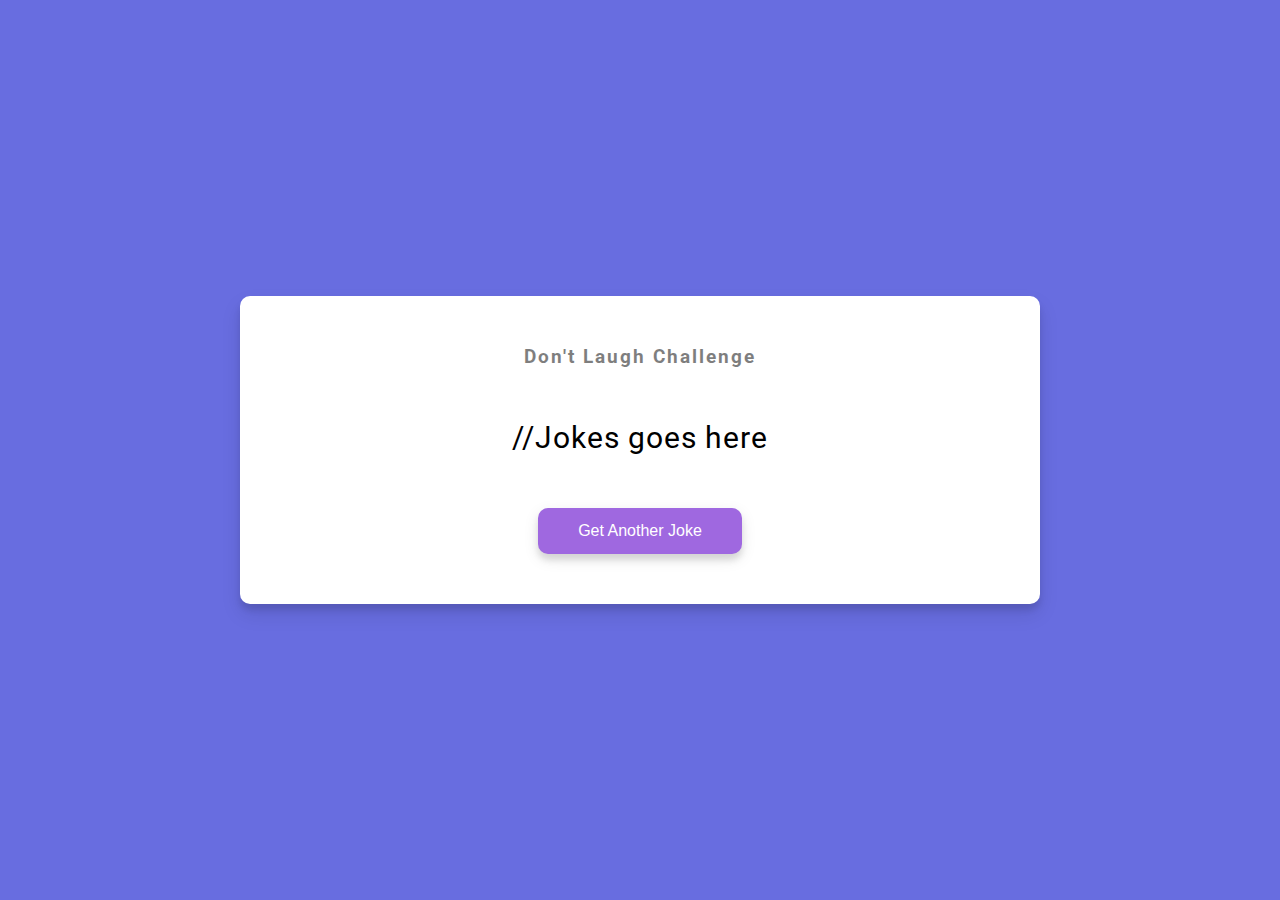
<file: dad_jokes/index.html>
<!DOCTYPE html>
<html lang="en">
    <head>
        <meta charset="utf-8">
        <meta http-equiv="X-UA-Compatible" content="IE=edge">
        <meta name="viewport" content="width=device-width, initial-scale=1.0">
        <link rel="stylesheet" href="style.css"/>
        <title> Dad Jokes  </title>
    </head>
    <body>

        <div class="container">
            <h3>Don't Laugh Challenge</h3>
            <div id="joke" class="joke">//Jokes goes here</div>
            <button id="jokeBtn" class="btn">Get Another Joke</button>
        </div>

        <script src="script.js"></script>

    </body>
</html>
</file>
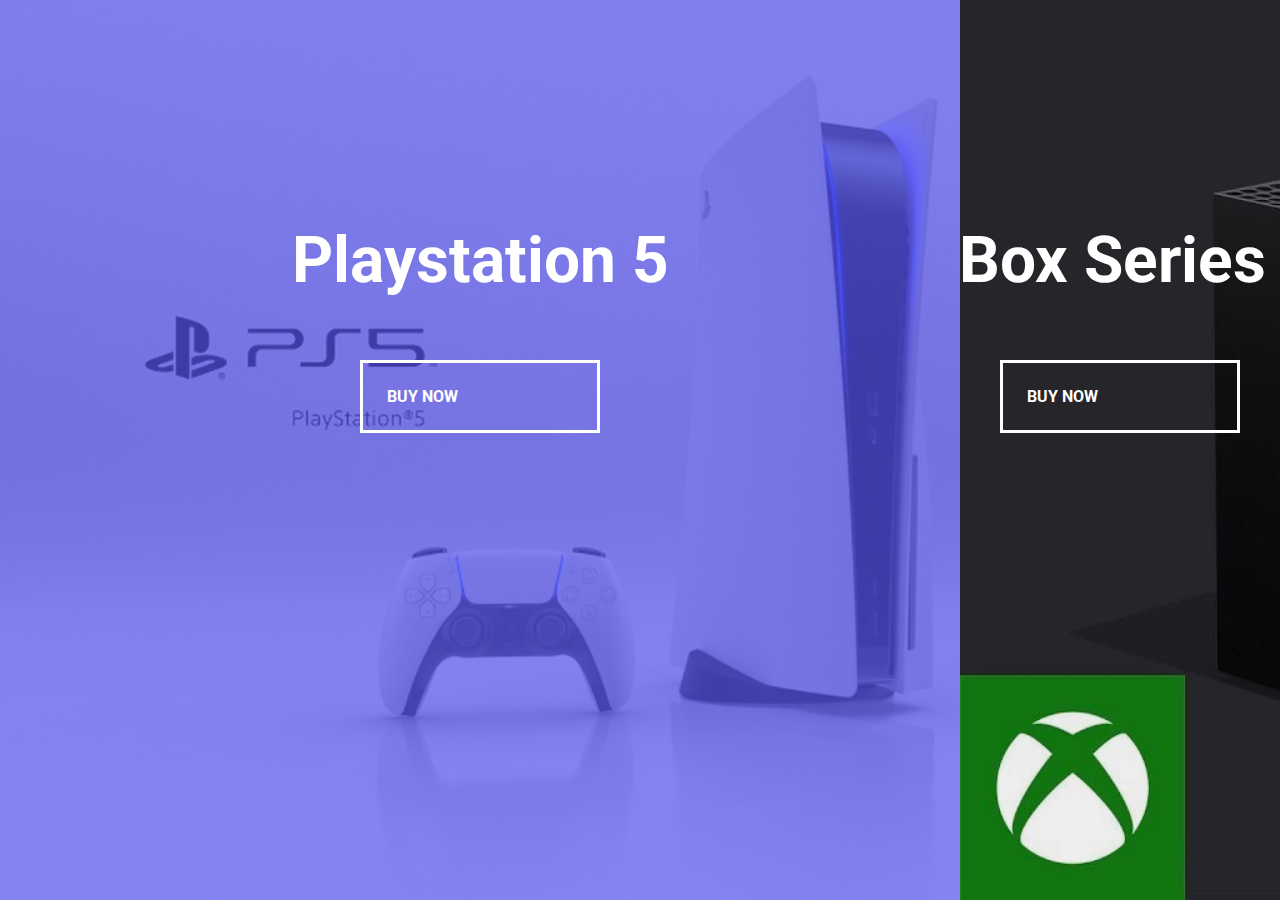
<file: the_choice/index.html>
<!DOCTYPE html>
<html lang="en">
<head>
    <meta charset="UTF-8">
    <meta http-equiv="X-UA-Compatible" content="IE=edge">
    <meta name="viewport" content="width=device-width, initial-scale=1.0">
    <title>The Choice</title>
    <link rel="stylesheet" href="style.css"/>
    <link rel="icon" type="image/png" href="./favicon.png">
</head>
<body>
    <!-- Class for the whole body is under "container" -->
    <div class="container">
        <!-- This section/division in the body under class "split left" -->
        <div class="split left">
            <h1>Playstation 5</h1>
            <a href="#" class="btn">Buy Now</a>
        </div>
        <div class="split right">
            <h1>XBox Series X</h1>
            <a href="#" class="btn">Buy Now</a>
        </div>
    </div>
    <script src="./script.js"></script>
</body>
</html>
</file>
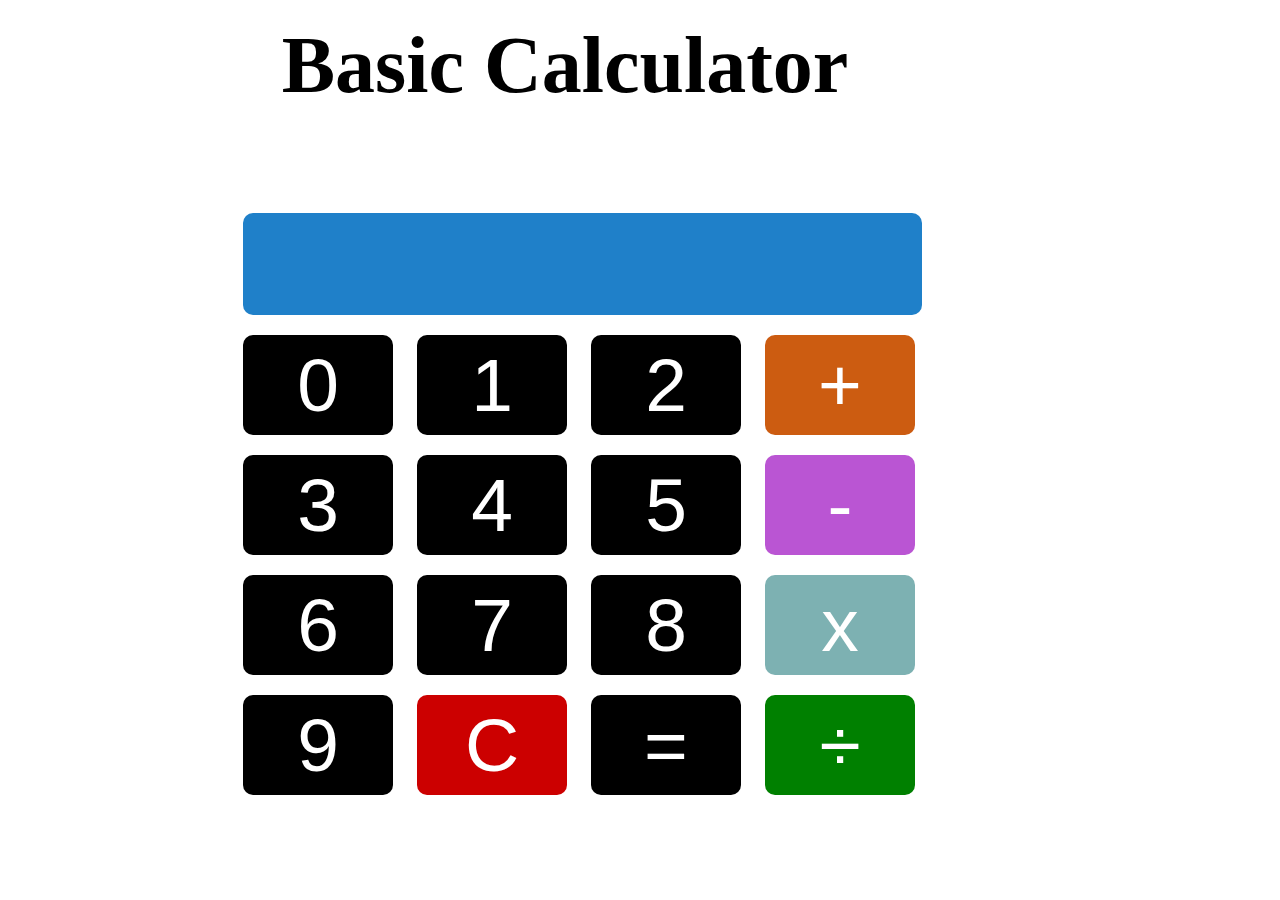
<file: Front-end Projects/basic_calculator/index.html>
<!DOCTYPE html>
<html lang="en">
<head>
    <meta charset="UTF-8">
    <meta http-equiv="X-UA-Compatible" content="IE=edge">
    <meta name="viewport" content="width=device-width, initial-scale=1.0">
    <link rel="stylesheet" href="style.css">
    <link rel="icon" type="image/png" href="favicon.png">
    <title>Calculator</title>
</head>
<body>
    <h1>Basic Calculator</h1>
    <br>
    <form id="myform" Name='calc'>
    <input name="display" style="width: 675px;height: 100px;text-align:center;background-color: #1f80c9;"><br>
    <input type=button value="0" onclick="calc.display.value+='0'">
    <input type=button value="1" onclick="calc.display.value+='1'">
    <input type=button value="2" onclick="calc.display.value+='2'">
    <input type=button value="+" onclick="calc.display.value+='+'" style="background-color: #cc5c11;"><br>
    <input type=button value="3" onclick="calc.display.value+='3'">
    <input type=button value="4" onclick="calc.display.value+='4'">
    <input type=button value="5" onclick="calc.display.value+='5'">
    <input type=button value="-" onclick="calc.display.value+='-'" style="background-color: #ba55d3;"><br>
    <input type=button value="6" onclick="calc.display.value+='6'">
    <input type=button value="7" onclick="calc.display.value+='7'">
    <input type=button value="8" onclick="calc.display.value+='8'">
    <input type=button value="x" onclick="calc.display.value+='*'" style="background-color: #7db1b2;"><br>
    <input type=button value="9" onclick="calc.display.value+='9'">
    <input type=button value="C" onclick="calc.display.value=''" style="background-color: #cc0000;">
    <input type=button value="=" onclick="calc.display.value=eval(calc.display.value)">
    <input type=button value="&#247;" onclick="calc.display.value+='/'" style="background-color: green;">
    </form>

</body>
</html>
</file>
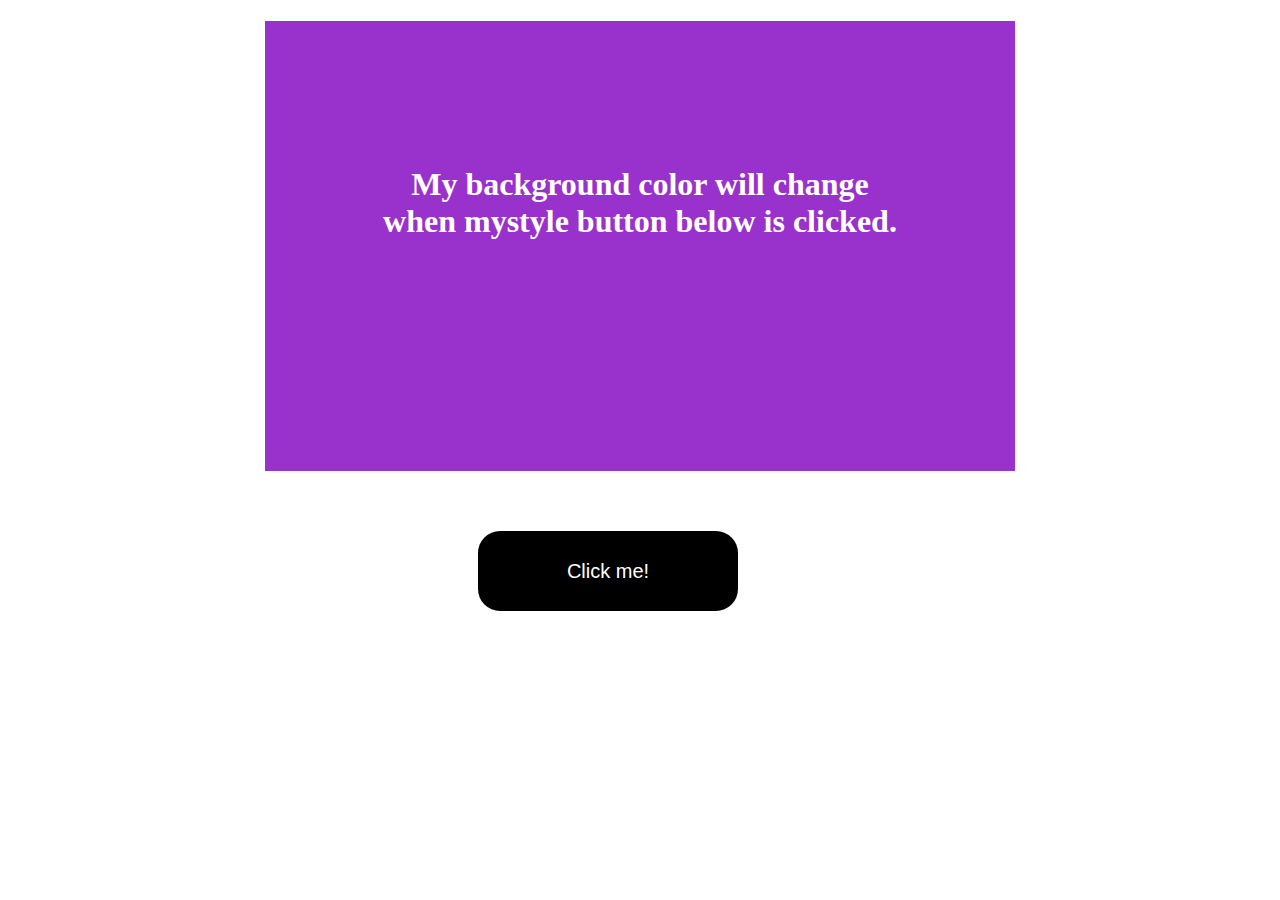
<file: Front-end Projects/color_changing_app/index.html>
<!DOCTYPE html>

<html>
    <head>
        <meta charset="utf-8">
        <meta http-equiv="X-UA-Compatible" content="IE=edge">
        <title>Changing background colors</title>
        <meta name="description" content="">
        <meta name="viewport" content="width=device-width, initial-scale=1">
        <script src="https://ajax.googleapis.com/ajax/libs/jquery/3.1.1/jquery.min.js"></script>
        <link rel="stylesheet" type="text/css" href="style.css">
        <link rel="icon" type="image/png" href="favicon.png">
    </head>
    <body>
        <div id="wrapper"><h1>My background color will change <br/> when mystyle
        button below is clicked.</h1></div>

            <input type="button" value="Click me!" id="change-colour"/>
        
        <script src="script.js" async defer></script>
    </body>
</html>
</file>
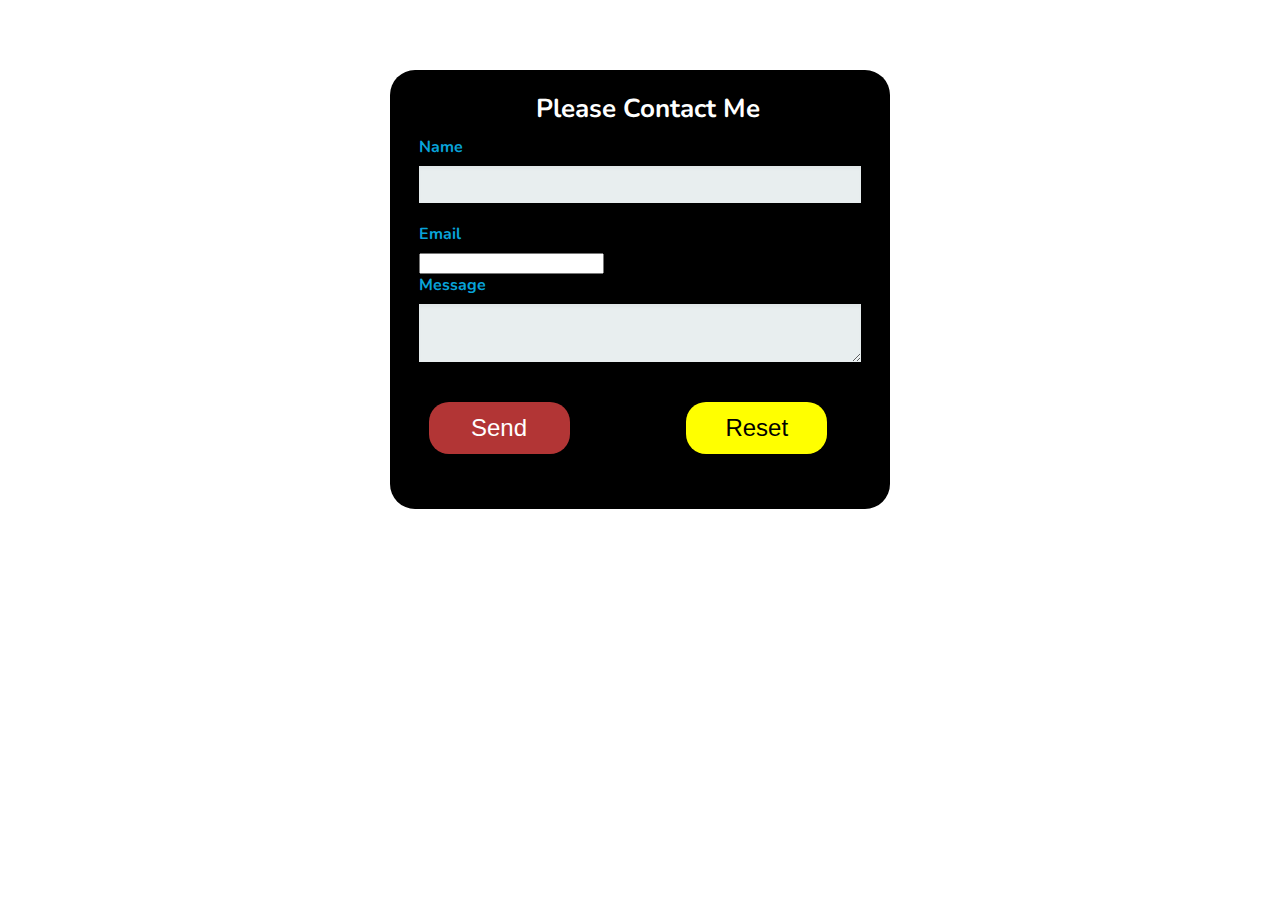
<file: Front-end Projects/contact_form/index.html>
<html>
    <head>
        <meta charset="utf-8">
        <meta http-equiv="X-UA-Compatible" content="IE=edge">
        <title>Contact Form</title>
        <meta name="viewport" content="width=device-width, initial-scale=1">
        <link rel="stylesheet" href="style.css">
        <link href='http://fonts.googleapis.com/css?family=Nunito:400,300' rel='stylesheet' type='text/css'>
        <script src="https://ajax.googleapis.com/ajax/libs/jquery/3.1.1/jquery.min.js"></script>
        <link rel="icon" type="image/png" href="favicon.png">
    </head>
    <body>
       <form id="ls" method="post" aciton=" ">
           <h1> Please Contact Me </h1>

           <fieldset>
               <label for="name">Name</label>
               <input type="text" id+"name" name="name" class+"stored" />

               <label for="mail">Email</label>
               <input type="mail" id="email" name="email" class="stored" />

               <label for="message">Message</label>
               <textarea id+"message" name="message" class="stored"></textarea>

           </fieldset>

           <button type="submit">Send</button>
           <input id ="clear" type="reset"/>

        </form>
        
        <script src="script.js"></script>
    </body>
</html>
</file>
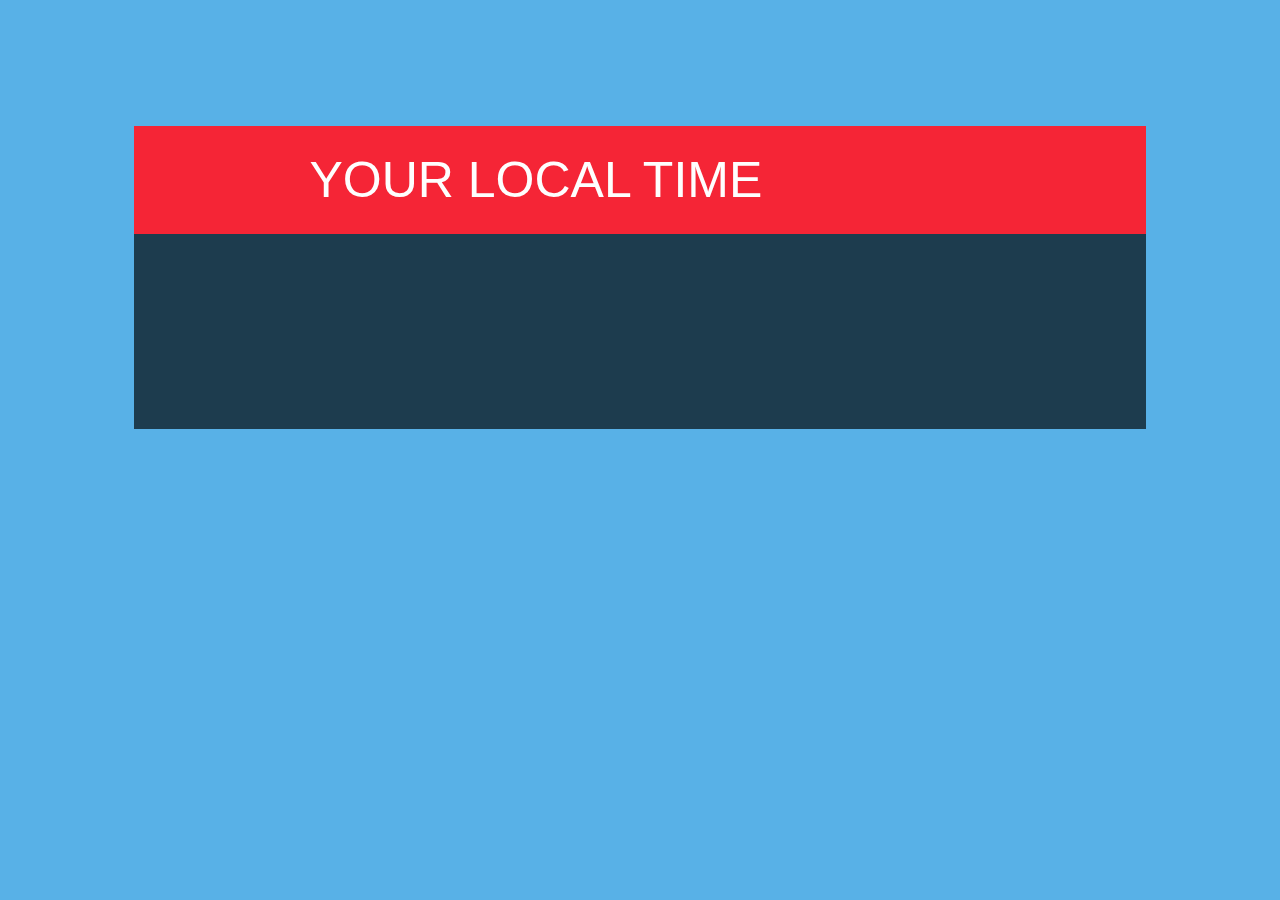
<file: Front-end Projects/digital_clock/index.html>
<html>
    <head>
        <meta charset="utf-8">
        <meta http-equiv="X-UA-Compatible" content="IE=edge">
        <title>Your Locall Time</title>
        <meta name="description" content="">
        <meta name="viewport" content="width=device-width, initial-scale=1">
        <link rel="stylesheet" type="text/css" href="style.css">
        <link rel="icon" type="image/png" href="favicon.png">
    </head>
    <body>
        <div id="banner"><span>Your Local Time</span></div>
        <div id="clock"></div>
       
        
        <script src="script.js"></script>
    </body>
</html>
</file>
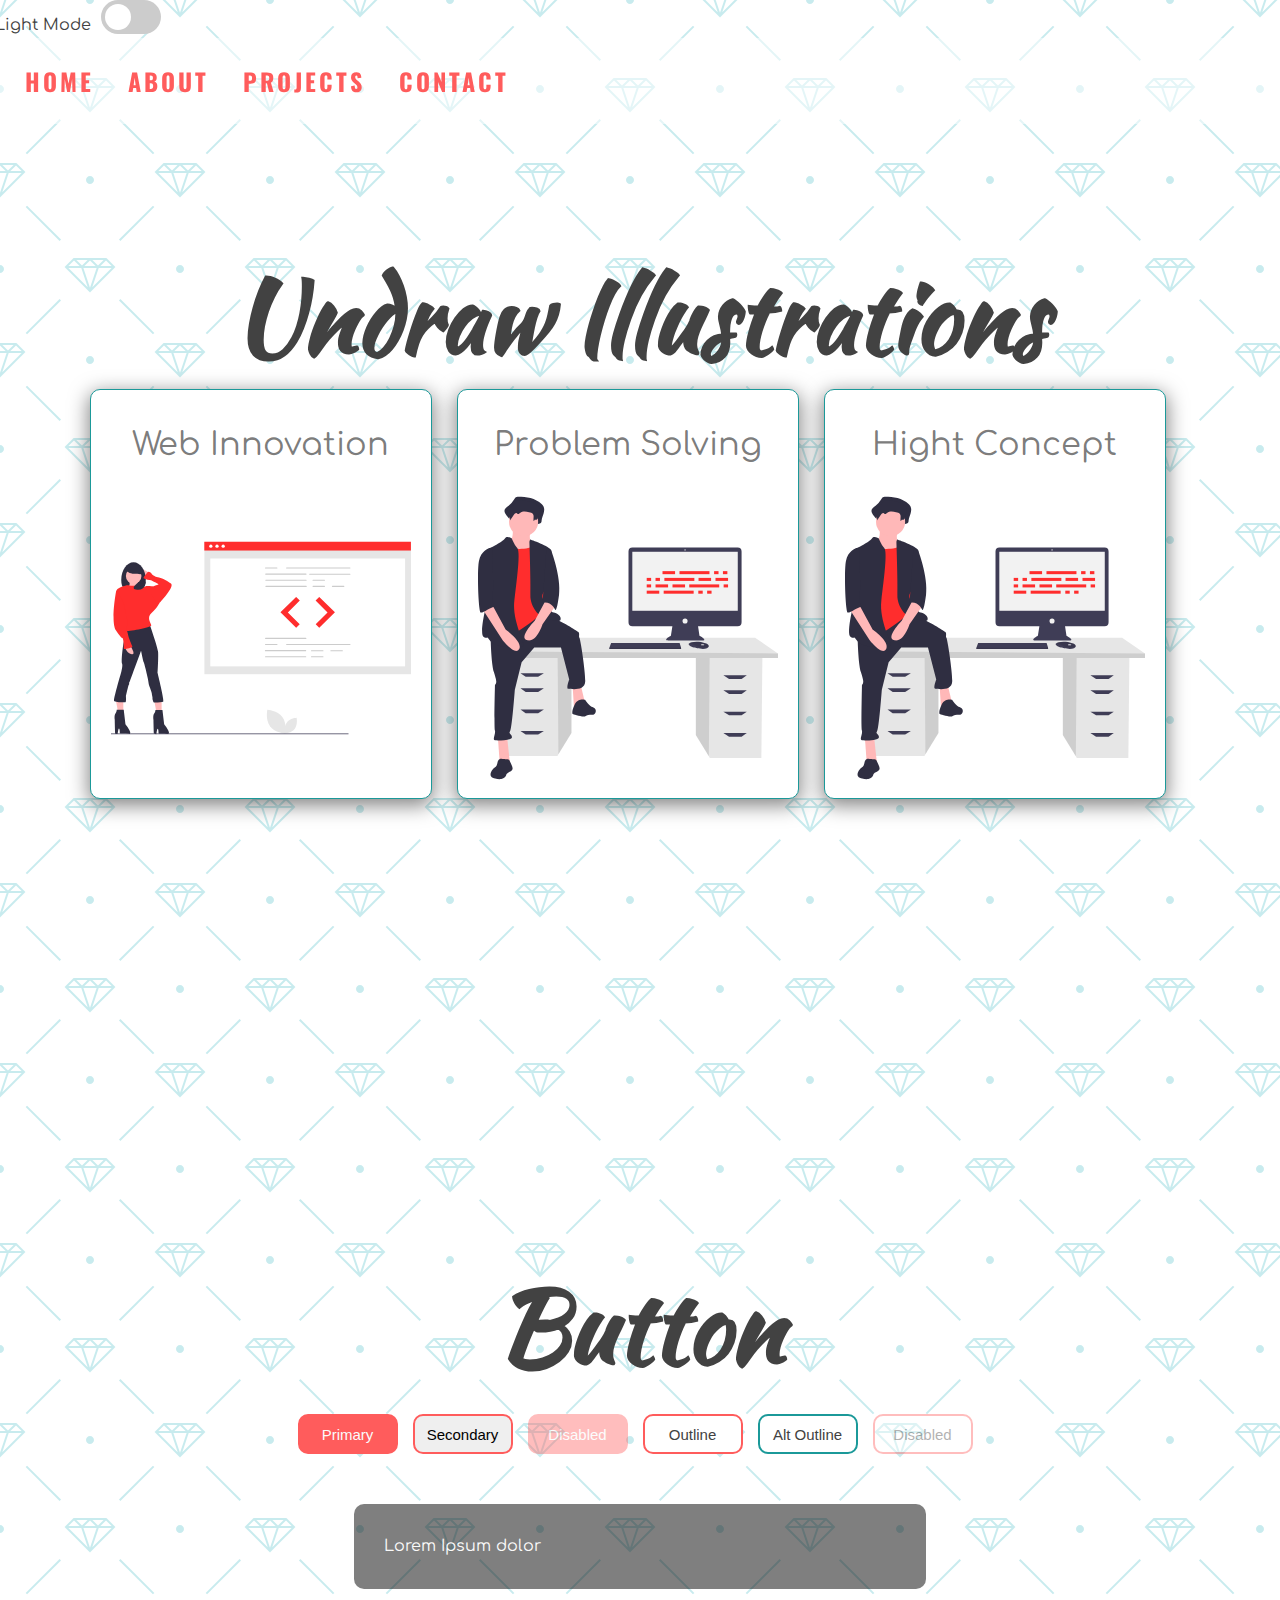
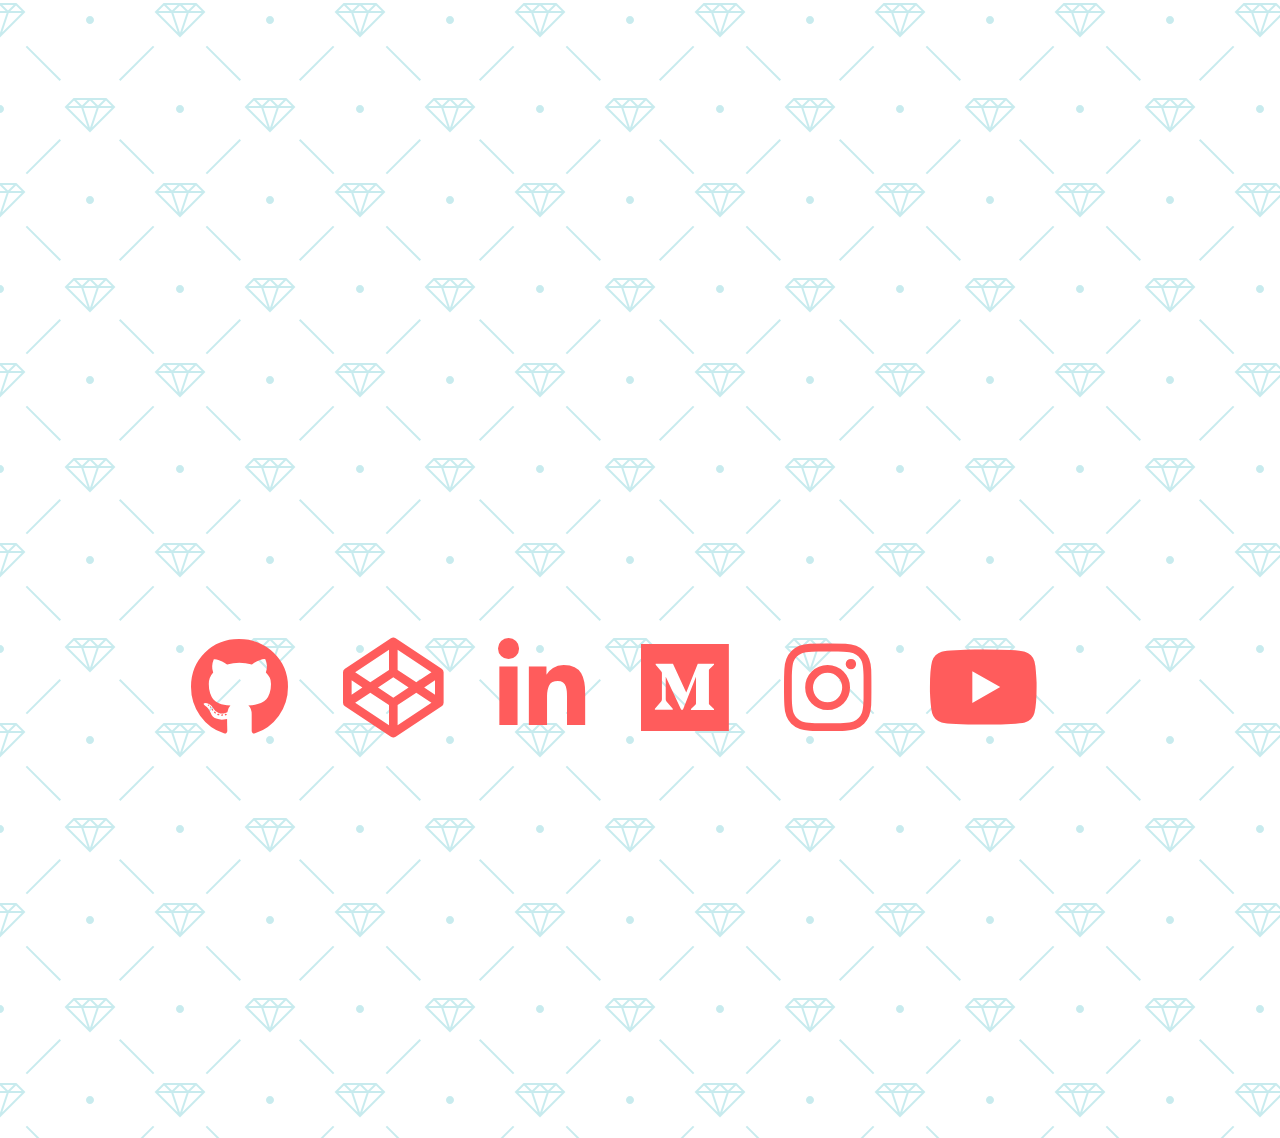
<file: Front-end Projects/light-dark-mode/index.html>
<html>
    <head>
        <meta charset="utf-8">
        <meta http-equiv="X-UA-Compatible" content="IE=edge">
        <title>Light Dark Mode</title>
        <link rel="icon" type="image/png" href="https://s2.googleusercontent.com/s2/favicons?domain=www.jacinto.design">
        <link rel="stylesheet" href="https://cdnjs.cloudflare.com/ajax/libs/font-awesome/5.10.2/css/all.min.css"/>
        
        <meta name="viewport" content="width=device-width, initial-scale=1">
        <link rel="stylesheet" href="style.css">
        <link rel="icon" type="image/png" href="favicon.png">
    </head>
    <body>
        <div class="theme-switcj-wrapper">
            <span id="toggle-icon">
                <span class="toggle-text">Light Mode</span>
            </span>
            <label class="theme-switch">
                <input type="checkbox">
                <div class="slider round"></div>
            </label>
        </div>

        <nav id="nav" >
            <a hred="#home">HOME</a>
            <a hred="#about">ABOUT</a>
            <a hred="#projects">PROJECTS</a>
            <a hred="#contact">CONTACT</a>
        </nav> 

        <section id="home">
            <div class="title-group">
                <h1>Undraw Illustrations</h1>
                <div class="about-container">
                    <div class="image-container">
                        <h2>Web Innovation</h2>
                        <img src="img/undraw_proud_coder_light.svg" alt="Proud Coder"
                        id="image1">
                    </div>
                    <div class="image-container">
                        <h2>Problem Solving</h2>
                        <img src="img/undraw_feeling_proud_light.svg" alt="Proud Coder"
                        id="image2">
                    </div>
                    <div class="image-container">
                        <h2>Hight Concept</h2>
                        <img src="img/undraw_feeling_proud_light.svg" alt="Proud Coder"
                        id="image3">
                    </div>
                </div>
            </section>

            <section id="projects">
                <h1>Button</h1>
                <div class="buttons">
                    <button class="primary">Primary</button>
                    <button class="secondar">Secondary</button>
                    <button class="primary" disabled>Disabled</button>
                    <button class="outline">Outline</button>
                    <button class="secondary outline">Alt Outline</button>
                    <button class="outline" disabled>Disabled</button>
                </div>
                <div class="text-box" id="text-box">
                    <p>Lorem Ipsum dolor</p>
                </div>
            </section>

            <section id="contact">
                <div class="social-icons">
                    <i class="fab fa-github"></i>
                    <i class="fab fa-codepen"></i>
                    <i class="fab fa-linkedin-in"></i>
                    <i class="fab fa-medium"></i>
                    <i class="fab fa-instagram"></i>
                    <i class="fab fa-youtube"></i>
                </div>
            </section>

        <script src="script.js"></script>
    </body>
</html>
</file>
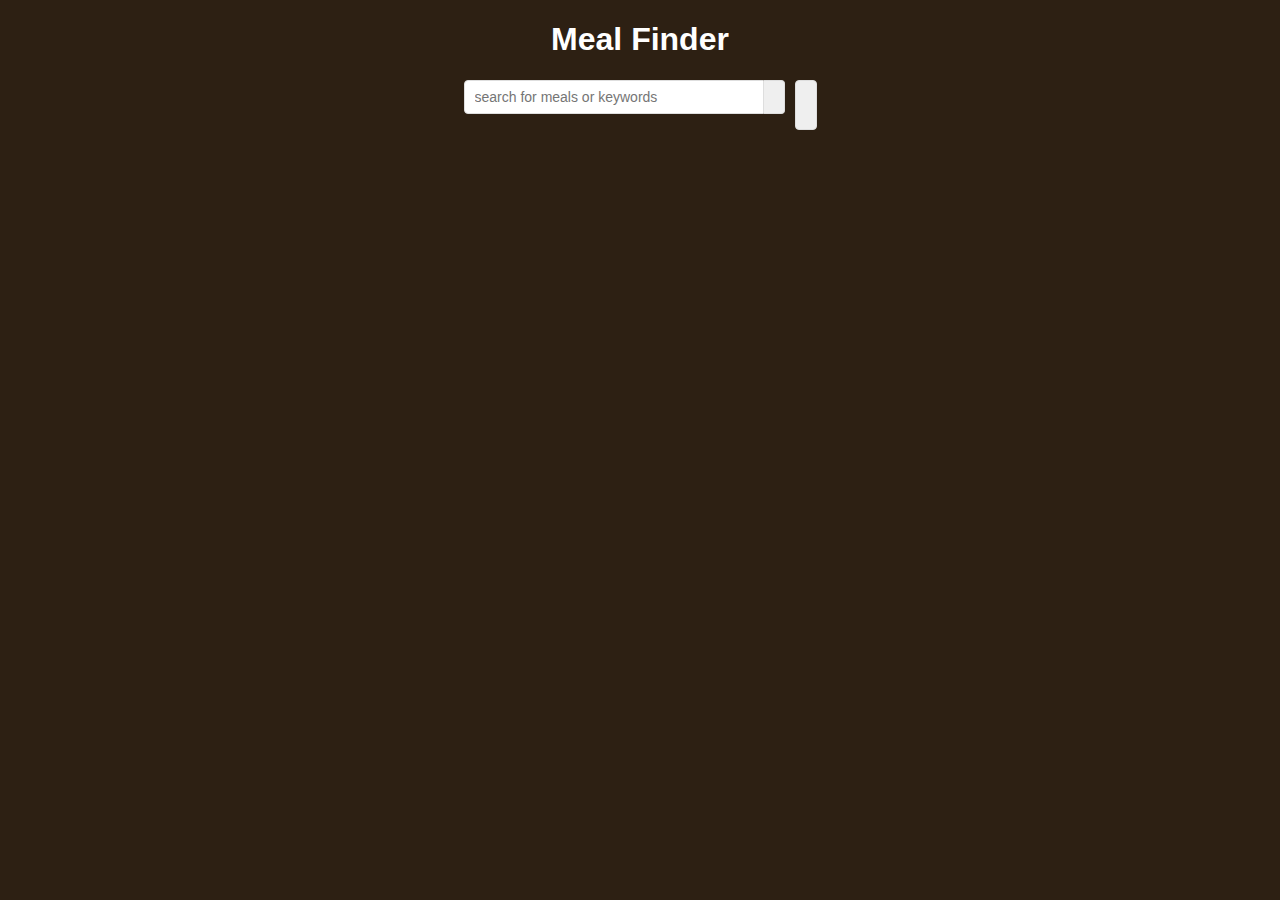
<file: Front-end Projects/meal.finder/index.html>
<html lang="en">
<head>
    <meta charset="UTF-8">
    <meta http-equiv="X-UA-Compatible" content="IE=edge">
    <meta name="viewport" content="width=device-width, initial-scale=1.0">
    <link rel="stylesheet" href="https://cdnjs.cloudflare.com/ajax/libs/font-awesome/5.15.2/css/all.min.css"
        integrity="sha512-HK5fgLBL+xu6dm/Ii3z4xhlSUyZgTT9tuc/hSrtw6uzJOvgRr2a9jyxxT1ely+B+xFAmJKVSTbpM/CuL7qxO8w=="
        crossorigin="anonymous" />
    <link rel="stylesheet" href="style.css">
    <title>Meal Finder</title>
</head>
<body>
    <div class="container">
        <h1>Meal Finder</h1>
        <div class="flex">
            <form class="flex" id="submit">
                <input type="text" id="search" placeholder="search for meals or keywords">
                <button class="search-btn" type="submit" >
                    <i class="fas fa-search"></i>
                </button>
            </form>
            <button class="random-btn" id="random">
                <i class="fas fa-random"></i>
            </button>
        </div>

        <div id="result-heading"></div>
        <div id="meals" class="meals"></div>
        <div id="single-meal"></div>
    </div>


    <script src="script.js"></script>
</body>
</html>
</file>
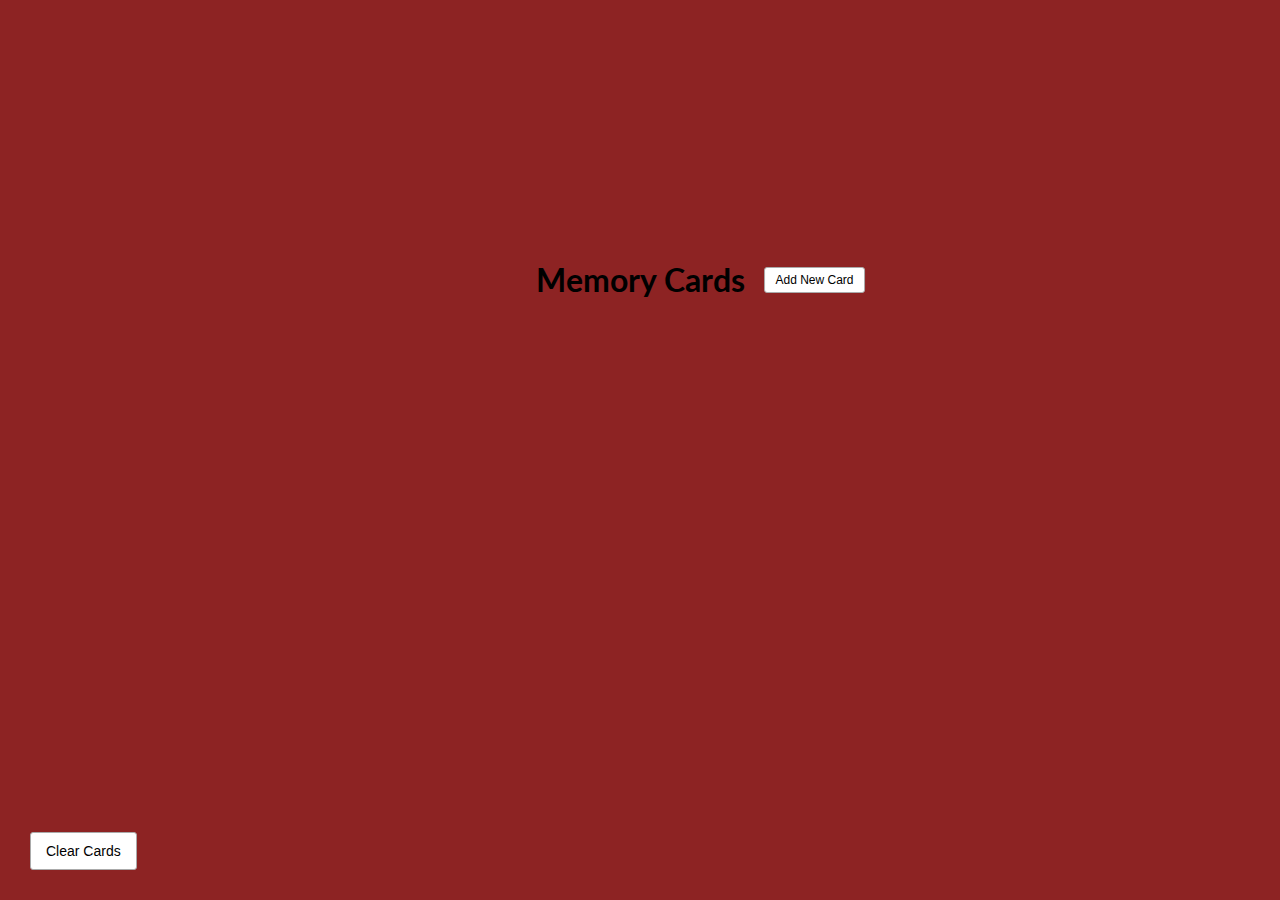
<file: Front-end Projects/memory_cards/index.html>
<!DOCTYPE html>
<html lang="en">
<head>
    <meta charset="UTF-8">
    <meta http-equiv="X-UA-Compatible" content="IE=edge">
    <meta name="viewport" content="width=device-width, initial-scale=1.0">
    <link
      rel="stylesheet"
      href="https://cdnjs.cloudflare.com/ajax/libs/font-awesome/5.11.2/css/all.min.css"
      integrity="sha256-+N4/V/SbAFiW1MPBCXnfnP9QSN3+Keu+NlB+0ev/YKQ="
      crossorigin="anonymous"
    />
    <title>Memory Cards</title>
    <link rel="stylesheet" href="style.css"/>
    <link rel="icon" type="image/png" href="favicon.png">

</head>
<body>
    <button id="clear" class="clear btn">
        <i class="fas fa-trash"></i> Clear Cards
    </button>

    <h1>
        Memory Cards
        <button id="show" class="btn btn-small">
            <i class="fas fa-plus"></i> Add New Card
        </button>
    </h1>

    <div id="cards-container" class="cards"></div>
    <div class="navigation">
        <button id="prev" class="nav-button">
            <i class="fas fa-arrow-left"></i>
        </button>

        <p id="current"></p>

        <button id="next" class="nav-button">
            <i class="fas fa-arrow-right"></i>
        </button>
    </div>

    <div id="add-container" class="add-container">
        <h1>
            Add New Card
            <button id="hide" class="btn btn-small btn-ghost">
                <i class="fas fa-times"></i>
                </button>
        </h1>

        <div class="form-group">
            <label for="question">question</label>
            <textarea id="question" placeholders="Enter questions. . ."></textarea>
        </div>

        <div class="form-group">
            <label for="answer">Answer</label>
            <textarea id="answer" placeholder="Enter Answer. . ."></textarea>
        </div>

        <button id="add-card" class="btn">
            <i class="fas fa-plus"></i>Add Card
        </button>


    </div>
    <script src="script.js"></script>
</body>
</html>
</file>
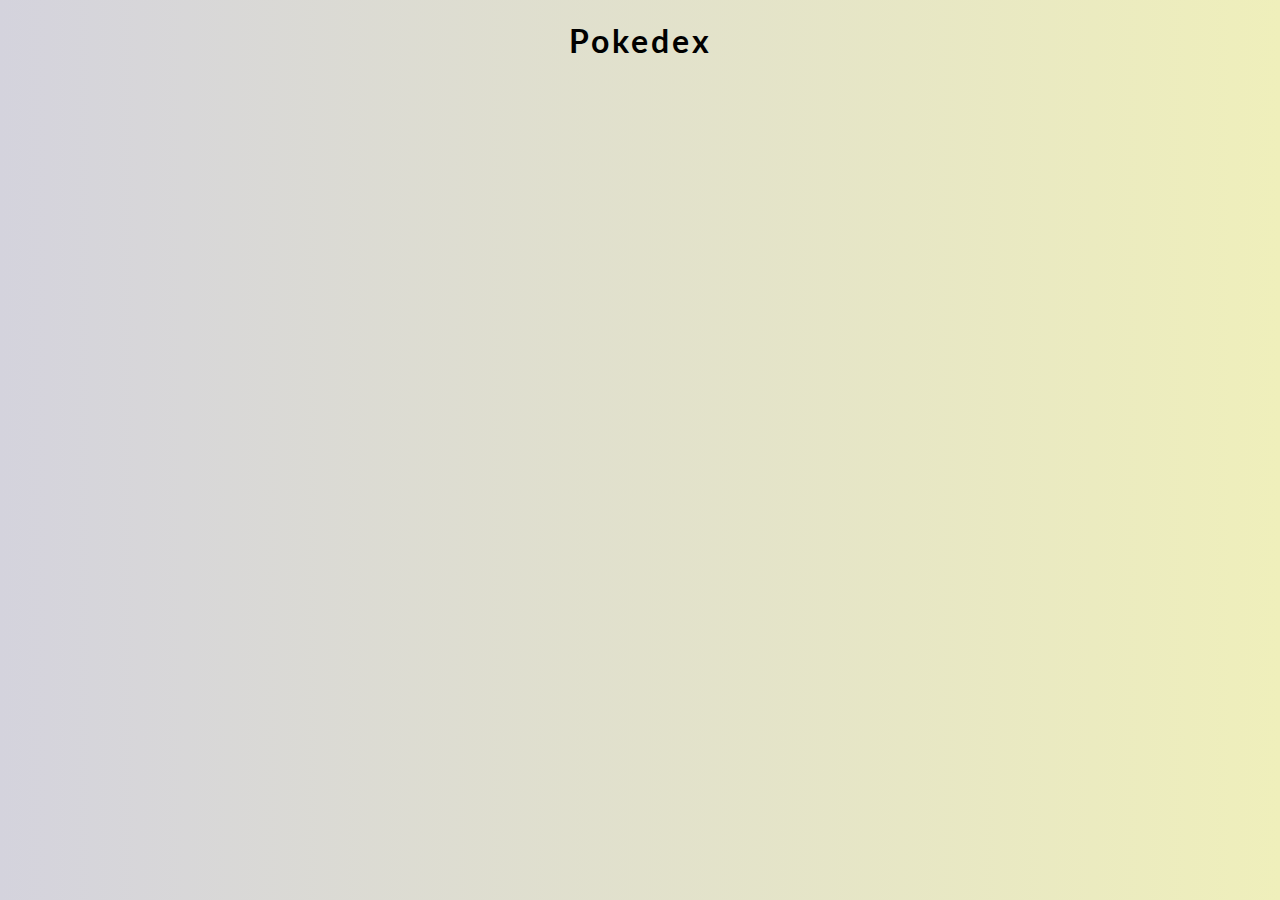
<file: Front-end Projects/Pokedex/index.html>
<!DOCTYPE html>
<html>
    <head>
        <meta charset="utf-8">
        <meta http-equiv="X-UA-Compatible" content="IE=edge">
        <title>Pokedex</title>
        <meta name="description" content="">
        <meta name="viewport" content="width=device-width, initial-scale=1">
        <link rel="stylesheet" href="style.css">
    </head>
    <body>
        <h1>Pokedex</h1>
        <div class="poke-container" id="poke-container"></div>
        
        <script src="script.js" async defer></script>
    </body>
</html>
</file>
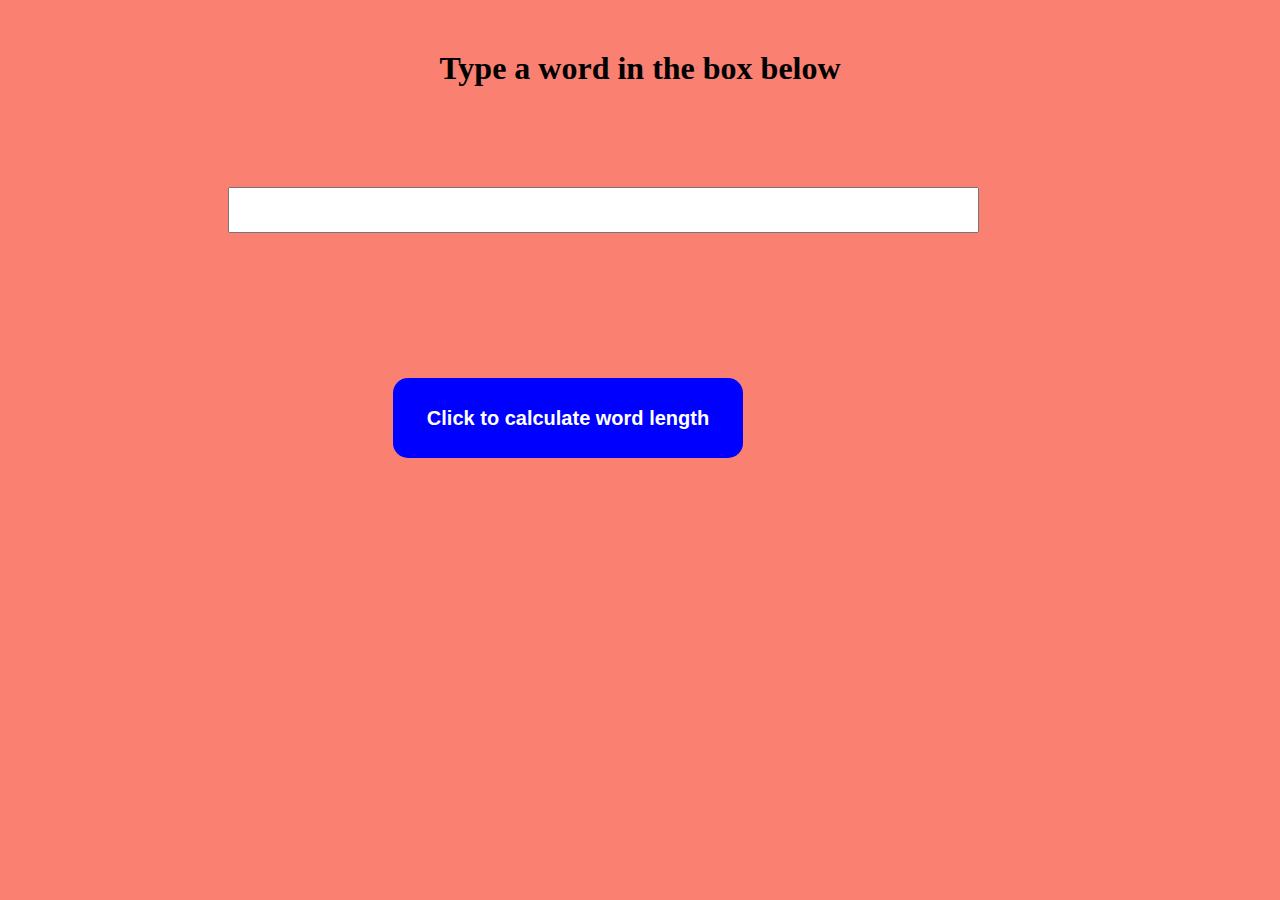
<file: Front-end Projects/Word_length/index.html>
<!DOCTYPE html>
<html>
    <head>
        <meta charset="utf-8">
        <meta http-equiv="X-UA-Compatible" content="IE=edge">
        <title>Word Length Calculator</title>
        <meta name="description" content="">
        <meta name="viewport" content="width=device-width, initial-scale=1">
        <link rel="stylesheet" href="style.css">
        <link rel="icon" type="image/png" href="favicon.png">
    </head>
    <body>
        <h1> Type a word in the box below</h1>
        <input type="text" value="" id="str">
        <div id="output"></div>
        <button id="btn"><h2>Click to calculate word length</h2></button>
        <script src="script.js" async defer></script>
    </body>
</html>
</file>
<file: dad_jokes/style.css>
@import url('https://fonts.googleapis.com/css2?family=Roboto:wght@400;700&display=swap');


*{
    box-sizing: border-box;
}

body {
    background-color: #686de0;
    font-family: 'Roboto', sans-serif;
    display: flex;
    flex-direction: column;
    align-items: center;
    justify-content: center;
    height: 100vh;
    overflow: hidden;
    margin: 0;
    padding: 20px;
  }

  .container {
    background-color: #fff;
    border-radius: 10px;
    box-shadow: 0 10px 20px rgba(0, 0, 0, 0.1), 0 6px 6px rgba(0, 0, 0, 0.1);
    padding: 50px 20px;
    text-align: center;
    max-width: 100%;
    width: 800px;
  }  

  h3 {
    margin: 0;
    opacity: 0.5;
    letter-spacing: 2px;
  }

  .joke {
    font-size: 30px;
    letter-spacing: 1px;
    line-height: 40px;
    margin: 50px auto;
    max-width: 600px;
  }

  .btn {
    background-color: #9f68e0;
    color: #fff;
    border: 0;
    border-radius: 10px;
    box-shadow: 0 5px 15px rgba(0, 0, 0, 0.1), 0 6px 6px rgba(0, 0, 0, 0.1);
    padding: 14px 40px;
    font-size: 16px;
    cursor: pointer;
  }

  .btn:active {
    transform: scale(0.98);
  }
  
  .btn:focus {
    outline: 0;
  }
</file>
<file: the_choice/style.css>
@import url('https://fonts.googleapis.com/css2?family=Roboto:wght@400;700&display=swap');


:root {
    --left-bg-color: rgba(87,84,236,0.7);
    --right-bg-color: rgba(43,43,43,.08);
    --left-btn-hover-color: rgba(87,84,236,1);
    --right-btn-hover-color: rgba(28,122,28,1);
    --hover-width: 75%;
    --other-width: 25%;
    --speed: 1000ms;
}

* {
    box-sizing: border-box;
}

body {
    font-family: 'Roboto',sans-serif;
    height: 100vh;
    overflow: hidden;
    margin: 0;
}

h1 {
    font-size: 4rem;
    color: #fff;
    position: absolute;
    left: 50%;
    top: 20%;
    transform: translateX(-50%);
    white-space: nowrap;
}

.btn {
    position: absolute;
    left: flex;
    align-items: center;
    justify-content: center;
    left: 50%;
    top: 40%;
    transform: translate(-50%);
    text-decoration: none;
    color: #fff;
    border: #fff solid 0.2rem;
    font-size: 1rem;
    font-weight: bold;
    text-transform: uppercase;
    width: 15rem;
    padding: 1.5rem;
}

.split.left .btn:hover {
    background-color: var(--left-btn-hover-color);
    border-color: var(--left-btn-hover-color)
}

.split.right .btn:hover {
    background-color: var(--right-btn-hover-color);
    border-color: var(--right-btn-hover-color);
}

.container {
    position: relative;
    width: 100%;
    height: 100%;
    background: #333;
}

.split{
    position: absolute;
    width: 50%;
    height: 100%;
    overflow: hidden;
}

.split.left {
    left: 0;
    background: url(ps.jpg);
    background-repeat: no-repeat;
    background-size: cover;
}

.split.left::before {
    content: '';
    position: absolute;
    width: 100%;
    height: 100%;
    background-color: var(--left-bg-color);
}

.split.right {
    right: 0;
    background: url(xbox.jpg);
    background-repeat: no-repeat;
    background-size: cover;
}

.split.right::before {
    content: '';
    position: absolute;
    width: 100%;
    height: 100%;
    background-color: var(--right-bg-color);
}

.split.right,
.split.left,
.split.right::before,
.split.left::before {
    transition: all var(--speed) ease-in-out;
}

.hover-left .left {
    width: var(--hover-width);
}

.hover-left .right {
    width: var(--other-width);
}

.hover-right .right {
    width: var(--hover-width);
}

.hover-right .left {
    width: var(--other-width);
}

@media (max-width: 800px) {
    h1 {
        font-size: 2rem;
        top: 30%;
    }

    .btn {
        padding: 1.2rem;
        width: 12rem;
    }
}
</file>
<file: Front-end Projects/basic_calculator/style.css>
input  {
    width:150px;
    height:100px;
    font-size:75px;
    border-radius:10px;
    margin:10px;
    background-color:#000;
    color:#fff;
    border-style:none;
}

#myform {

    margin-left:225px;
    margin-top:20px;
    
}
h1{
    text-align:center;
    font-size:80px;
    margin-right:150px;
    margin-top:20px;

}
</file>
<file: Front-end Projects/color_changing_app/style.css>
#wrapper {
    margin: auto;
    width: 750px;
    height: 450px;
    background-color: #9932cc;
}
#change-colour {
    width: 260px;
    height: 80px;
    padding: 20px;
    border-radius: 22px;
    border-style: none;
    background-color: #000;
    font-size: 20px;
    margin-top: 60px;
    margin-left: 470px;
    color: #fff;
}

h1 {
    text-align: center;
    padding-top: 145px;
    color: #fff;
}
</file>
<file: Front-end Projects/contact_form/style.css>
*, *:before, *:after {
    -moz-box-sizing: border-box;
    -webkit-box-sizing: border-box;
    box-sizing: border-box;
  }
  
  body {
    font-family: 'Nunito', sans-serif;
    color: #B23535;
  }
  
  form {
    width: 500px;
    margin: 10px auto;
    margin-top:70px;
    padding: 15px 15px;
    background: #000;
    padding-bottom:55px;
    border-radius:25px;
  }
  
  h1 {
    margin: 6px 0 4px 16px;
    font-size: 26px;
    text-align: center;
    color:#fff;
  }
  
  input[type="text"],
  input[type="email"],
  textarea {
    background: rgba(255,255,255,0.1);
    border: none;
    font-size: 18px;
    height: auto;
    margin: 0;
    outline: 0;
    padding: 8px;
    width: 100%;
    background-color: #e8eeef;
    color: #000;
    box-shadow: 0 3px 3px rgba(0,0,0,0.03) inset;
    margin-bottom: 20px;
  }

  button {
    padding: 12px 22px 12px 22px;
    color: #FFF;
    background-color: #B23535;
    font-size: 24px;
    text-align: center;
    font-style: normal;
    border-radius: 20px;
    margin-right: 5%;
    margin-left: 5%;
    width: 30%;
    border: 1px solid #a30000;
    border-width: 1px 1px 3px;
    border-style:none;
    /*box-shadow: 0 -1px 0 rgba(255,255,255,0.1) inset;*/
  
  }
  
  fieldset {
    margin-bottom: 10px;
    border: none;
  }
  
  label {
    display: block;
    margin-bottom: 8px;
    color:#08a3d9;
    font-weight:bold;
  }
  
  #clear {
      padding: 12px 22px 12px 22px;
    color: #000;
    background-color: yellow;
    font-size: 24px;
    text-align: center;
    font-style: normal;
    border-radius: 20px;
    margin-right: 5%;
    margin-left: 19%;
    width: 30%;
    border: 1px solid #a30000;
    border-width: 1px 1px 3px;
    border-style:none;
      
  }
</file>
<file: Front-end Projects/digital_clock/style.css>
body {
    background-color:#58b1e7;
}
#clock {
  color: rgb(92, 79, 5);
  font-size: 195px;
  background-color: rgba(0, 0, 0, 0.664);
  padding: 0.5em 0em;
  width: 80%;
  margin: 0px auto;
  font-family: Helvetica,Arial;
  text-align: center;
}
#banner {
  color: #fefefe;
  font-size: 50px;
  text-align:center;
  background-color: #f52536;
  padding: 0.5em 0em;
  width: 80%;
  margin: 10% auto 0%;
  font-family: Helvetica;
  text-align: left;
  text-transform:uppercase;
}
span {
  margin-left:175px;
}
</file>
<file: Front-end Projects/light-dark-mode/style.css>
@import url('https://fonts.googleapis.com/css2?family=Comfortaa&family=Kaushan+Script&family=Oswald&display=swap');
:root {
  --primary-color: rgb(255, 92, 92);
  --primary-variant: #ff2d2d;
  --secondary-color: #1b9999;
  --on-primary: rgb(250, 250, 250);
  --on-background: rgb(66, 66, 66);
  --on-background-alt: rgba(66, 66, 66, 0.7);
  --background: rgb(255, 255, 255);
  --box-shadow: 0 5px 20px 1px rgba(0, 0, 0, 0.5);
}
[data-theme="dark"] {
  --primary-color: rgb(150, 65, 255);
  --primary-variant: #6c63ff;
  --secondary-color: #03dac5;
  --on-primary: #000;
  --on-background: rgba(255, 255, 255, 0.9);
  --on-background-alt: rgba(255, 255, 255, 0.7);
  --background: #121212;
}
html {
  box-sizing: border-box;
  scroll-behavior: smooth;
}
body {
  margin: 0;
  color: var(--on-background);
  font-family: Comfortaa, sans-serif;
  background-color: var(--background);
  background-image: url("data:image/svg+xml,%3Csvg width='180' height='180' viewBox='0 0 180 180' xmlns='http://www.w3.org/2000/svg'%3E%3Cpath d='M81.28 88H68.413l19.298 19.298L81.28 88zm2.107 0h13.226L90 107.838 83.387 88zm15.334 0h12.866l-19.298 19.298L98.72 88zm-32.927-2.207L73.586 78h32.827l.5.5 7.294 7.293L115.414 87l-24.707 24.707-.707.707L64.586 87l1.207-1.207zm2.62.207L74 80.414 79.586 86H68.414zm16 0L90 80.414 95.586 86H84.414zm16 0L106 80.414 111.586 86h-11.172zm-8-6h11.173L98 85.586 92.414 80zM82 85.586L87.586 80H76.414L82 85.586zM17.414 0L.707 16.707 0 17.414V0h17.414zM4.28 0L0 12.838V0h4.28zm10.306 0L2.288 12.298 6.388 0h8.198zM180 17.414L162.586 0H180v17.414zM165.414 0l12.298 12.298L173.612 0h-8.198zM180 12.838L175.72 0H180v12.838zM0 163h16.413l.5.5 7.294 7.293L25.414 172l-8 8H0v-17zm0 10h6.613l-2.334 7H0v-7zm14.586 7l7-7H8.72l-2.333 7h8.2zM0 165.414L5.586 171H0v-5.586zM10.414 171L16 165.414 21.586 171H10.414zm-8-6h11.172L8 170.586 2.414 165zM180 163h-16.413l-7.794 7.793-1.207 1.207 8 8H180v-17zm-14.586 17l-7-7h12.865l2.333 7h-8.2zM180 173h-6.613l2.334 7H180v-7zm-21.586-2l5.586-5.586 5.586 5.586h-11.172zM180 165.414L174.414 171H180v-5.586zm-8 5.172l5.586-5.586h-11.172l5.586 5.586zM152.933 25.653l1.414 1.414-33.94 33.942-1.416-1.416 33.943-33.94zm1.414 127.28l-1.414 1.414-33.942-33.94 1.416-1.416 33.94 33.943zm-127.28 1.414l-1.414-1.414 33.94-33.942 1.416 1.416-33.943 33.94zm-1.414-127.28l1.414-1.414 33.942 33.94-1.416 1.416-33.94-33.943zM0 85c2.21 0 4 1.79 4 4s-1.79 4-4 4v-8zm180 0c-2.21 0-4 1.79-4 4s1.79 4 4 4v-8zM94 0c0 2.21-1.79 4-4 4s-4-1.79-4-4h8zm0 180c0-2.21-1.79-4-4-4s-4 1.79-4 4h8z' fill='%2349bdc9' fill-opacity='0.3' fill-rule='evenodd'/%3E%3C/svg%3E");
}
section {
  min-height: 100vh;
  display: flex;
  justify-content: center;
  align-items: center;
  flex-direction: column;
}
h1 {
  font-family: Kaushan Script, sans-serif;
  font-size: 100px;
  margin-bottom: 0;
}
h2 {
  color: var(--on-background-alt);
  font-size: 32px;
  font-weight: normal;
}
/* Navigation */
nav {
  z-index: 10;
  position: fixed;
  font-family: Oswald, sans-serif;
  font-size: 24px;
  letter-spacing: 3px;
  padding: 25px;
  width: 100vw;
  background: rgb(255 255 255 / 50%);
}
a {
  margin-right: 25px;
  color: var(--primary-color);
  text-decoration: none;
  border-bottom: 3px solid transparent;
  font-weight: bold;
}
a:hover,
a:focus {
  color: var(--on-background);
  border-bottom: 3px solid;
}
/* Home Section */
.title-group {
  text-align: center;
}
/* About Section */
.about-container {
  display: flex;
}
.image-container {
  border: 1px solid var(--secondary-color);
  border-radius: 10px;
  padding: 10px 20px;
  margin-right: 25px;
  width: auto;
  background: var(--background);
  box-shadow: var(--box-shadow);
}
img {
  height: 300px;
  width: 300px;
}
/* Projects Section */
.buttons {
  margin-top: 15px;
  margin-bottom: 50px;
}
button {
  min-width: 100px;
  height: 40px;
  cursor: pointer;
  border-radius: 10px;
  margin-right: 10px;
  border: 2px solid var(--primary-color);
  font-size: 15px;
  outline: none;
}
button:disabled {
  opacity: 0.4;
  cursor: default;
}
button:hover:not(.outline) {
  filter: brightness(110%);
}
.primary {
  background: var(--primary-color);
  color: var(--on-primary);
}
.secondary {
  border: 2px solid var(--secondary-color);
}
.secondary,
.secondary:hover,
.outline.secondary:hover {
  background: var(--secondary-color);
  color: var(--on-primary);
}
.outline {
  background: var(--background);
  color: var(--on-background);
}
.outline:hover {
  background: var(--primary-color);
  color: var(--on-primary);
}
.text-box {
  width: 40%;
  text-align: justify;
  background: rgb(0 0 0 / 50%);
  color: var(--on-primary);
  border-radius: 10px;
  padding: 30px;
}
p {
  margin: 0;
  line-height: 25px;
}
/* Contact Section */
.fab {
  font-size: 100px;
  margin-right: 50px;
  cursor: pointer;
  color: var(--primary-color);
}
.fab:hover {
  color: var(--on-background);
}
/* Dark Mode Toggle */
.theme-switch-wrapper {
  display: flex;
  align-items: center;
  z-index: 100;
  position: fixed;
  right: 25px;
  top: 30px;
}
.theme-switch-wrapper span {
  margin-right: 10px;
  font-size: 1rem;
}
.toggle-text {
  position: relative;
  top: -4px;
  right: 5px;
  color: var(--on-background);
}
.theme-switch {
  display: inline-block;
  height: 34px;
  position: relative;
  width: 60px;
}
.theme-switch input {
  display: none;
}
.slider {
  background: #ccc;
  bottom: 0;
  cursor: pointer;
  left: 0;
  position: absolute;
  right: 0;
  top: 0;
  transition: 0.4s;
}
.slider::before {
  background: #fff;
  bottom: 4px;
  content: "";
  height: 26px;
  left: 4px;
  position: absolute;
  transition: 0.4s;
  width: 26px;
}
input:checked + .slider {
  background: var(--primary-color);
}
input:checked + .slider::before {
  transform: translateX(26px);
}
.slider.round {
  border-radius: 34px;
}
.slider.round::before {
  border-radius: 50%;
}
.fas {
  font-size: 30px;
  margin-right: 5px;
}
</file>
<file: Front-end Projects/meal.finder/style.css>
* {
  box-sizing: border-box;
}

body {
  background: #2d2013;
  color: #fff;
  font-family: Verdana, Geneva, Tahoma, sans-serif;
  margin: 0;
}

.container {
  margin: auto;
  max-width: 800px;
  display: flex;
  flex-direction: column;
  align-items: center;
  justify-content: center;
  text-align: center;
}

.flex {
  display: flex;
}

input,
button {
  border: 1px solid #dedede;
  border-top-left-radius: 4px;
  border-bottom-left-radius: 4px;
  font-size: 14px;
  padding: 8px 10px;
  margin: 0;
}

input[type="text"] {
  width: 300px;
}

.search-btn {
  cursor: pointer;
  border-left: 0;
  border-radius: 0;
  border-top-right-radius: 4px;
  border-bottom-right-radius: 4px;
}

.random-btn {
  cursor: pointer;
  margin-left: 10px;
  border-top-right-radius: 4px;
  border-bottom-right-radius: 4px;
}

.meals {
  display: grid;
  grid-template-columns: repeat(4, 1fr);
  grid-gap: 20px;
  margin-top: 20px;
}

.meal {
  cursor: pointer;
  position: relative;
  height: 180px;
  width: 180px;
  text-align: center;
}

.meal img {
  width: 100%;
  height: 100%;
  border: 4px #fff solid;
  border-radius: 2px;
}

.meal-info {
  position: absolute;
  top: 0;
  left: 0;
  height: 100%;
  width: 100%;
  background: rgba(0, 0, 0, 0.7);
  display: flex;
  align-items: center;
  justify-content: center;
  transition: opacity 0.2s ease-in;
  opacity: 0;
}

.meal:hover .meal-info {
  opacity: 1;
}

.single-meal {
  margin: 30px auto;
  width: 70%;
}

.single-meal img {
  width: 300px;
  margin: 15px;
  border: 4px #fff solid;
  border-radius: 2px;
}

.single-meal-info {
  margin: 20px;
  padding: 10px;
  border: 2px #e09850 dashed;
  border-radius: 5px;
}

.single-meal p {
  margin: o;
  letter-spacing: 0.5px;
  line-height: 1.5;
}

.single-meal ul {
  padding-left: 0;
  list-style-type: none;
}

.single-meal ul li {
  border: 1px solid #ededed;
  border-radius: 5px;
  background-color: #fff;
  display: inline-block;
  color: #2d2013;
  font-size: 12px;
  font-weight: bold;
  padding: 5px;
  margin: 0 5px 5px 0;
}

@media (max-width: 800px) {
  .meals {
    grid-template-columns: repeat(3, 1fr);
  }
}

@media (max-width: 700px) {
  .meals {
    grid-template-columns: repeat(2, 1fr);
  }

  .meal {
    height: 200px;
    width: 200px;
  }
}
@media (max-width: 500px) {
  input[type="text"] {
    width: 100%;
  }

  .meals {
    grid-template-columns: 1fr;
  }

  .meal {
    height: 300px;
    width: 300px;
  }
}
</file>
<file: Front-end Projects/memory_cards/style.css>
@import url('https://fonts.googleapis.com/css?family=Lato:300,500,700&display=swap');

* {
  box-sizing: border-box;
}

body {
  background-color: rgb(141, 35, 35);
  display: flex;
  flex-direction: column;
  align-items: center;
  justify-content: center;
  height: 100vh;
  margin: 0;
  overflow: hidden;
  font-family: 'Lato', sans-serif;
}

h1 {
    position: relative;
  }
  
  h1 button {
    position: absolute;
    right: 0;
    transform: translate(120%, -50%);
    z-index: 2;
  }

  .btn {
    cursor: pointer;
    background-color: #fff;
    border: 1px solid #aaa;
    border-radius: 3px;
    font-size: 14px;
    margin-top: 20px;
    padding: 10px 15px;
  }
  
  .btn-small {
    font-size: 12px;
    padding: 5px 10px;
  }
  
  .btn-ghost {
    border: 0;
    background-color: transparent;
  }
  
  .clear {
    position: absolute;
    bottom: 30px;
    left: 30px;
  }

  .cards {
    perspective: 1000px;
    position: relative;
    height: 300px;
    width: 500px;
    max-width: 100%;
  }
  
  .card {
    position: absolute;
    opacity: 0;
    font-size: 1.5em;
    top: 0;
    left: 0;
    height: 100%;
    width: 100%;
    transform: translateX(50%) rotateY(-10deg);
    transition: transform 0.4s ease, opacity 0.4s ease;
  }
  
  .card.active {
    cursor: pointer;
    opacity: 1;
    z-index: 10;
    transform: translateX(0) rotateY(0deg);
  }

  .card.left {
    transform: translateX(-50%) rotateY(10deg);
  }
  
  .inner-card {
    box-shadow: 0 1px 10px rgba(0, 0, 0, 0.3);
    border-radius: 4px;
    height: 100%;
    width: 100%;
    position: relative;
    transform-style: preserve-3d;
    transition: transform 0.4s ease;
  }
  
  .card.show-answer .inner-card {
    transform: rotateX(180deg);
  }

  .inner-card-front,
.inner-card-back {
  backface-visibility: hidden;
  position: absolute;
  top: 0;
  left: 0;
  display: flex;
  align-items: center;
  justify-content: center;
  height: 100%;
  width: 100%;
  background: #fff;
}

.inner-card-front {
  transform: rotateX(0deg);
  z-index: 2;
}

.inner-card-back {
  transform: rotateX(180deg);
}

.inner-card-front::after,
.inner-card-back::after {
  content: '\f021  Flip';
  font-family: 'Font Awesome 5 Free', Lato, sans-serif;
  position: absolute;
  top: 10px;
  right: 10px;
  font-weight: bold;
  font-size: 16px;
  color: #ddd;
}

.navigation {
  display: flex;
  margin: 20px 0;
}

.navigation .nav-button {
  border: none;
  background-color: transparent;
  cursor: pointer;
  font-size: 16px;
}

.navigation p {
    margin: 0 25px;
  }
  
  .add-container {
    opacity: 0;
    z-index: -1;
    background-color: #f0f0f0;
    border-top: 2px solid #eee;
    display: flex;
    flex-direction: column;
    align-items: center;
    justify-content: center;
    padding: 10px 0;
    position: absolute;
    top: 0;
    bottom: 0;
    width: 100%;
    transition: 0.3s ease;
  }
  
  .add-container.show {
    opacity: 1;
    z-index: 2;
  }

  .add-container h3 {
    margin: 10px 0;
  }
  
  .form-group label {
    display: block;
    margin: 20px 0 10px;
  }
  
  .form-group textarea {
    border: 1px solid #aaa;
    border-radius: 3px;
    font-size: 16px;
    padding: 12px;
    min-width: 500px;
    max-width: 100%;
  }
</file>
<file: Front-end Projects/Pokedex/style.css>
@import url('https://fonts.googleapis.com/css?family=Lato:300,400&display=swap');

* {
  box-sizing: border-box;
}

body {
  background: #efefbb;
  background: linear-gradient(to right, #d4d3dd, #efefbb);
  font-family: 'Lato', sans-serif;
  display: flex;
  flex-direction: column;
  align-items: center;
  justify-content: center;
  margin: 0;
}

h1 {
  letter-spacing: 3px;
}

.poke-container {
  display: flex;
  flex-wrap: wrap;
  align-items: space-between;
  justify-content: center;
  margin: 0 auto;
  max-width: 1200px;
}

.pokemon {
  background-color: #eee;
  border-radius: 10px;
  box-shadow: 0 3px 15px rgba(100, 100, 100, 0.5);
  margin: 10px;
  padding: 20px;
  text-align: center;
}

.pokemon .img-container {
  background-color: rgba(255, 255, 255, 0.6);
  border-radius: 50%;
  width: 120px;
  height: 120px;
  text-align: center;
}

.pokemon .img-container img {
  max-width: 90%;
  margin-top: 20px;
}

.pokemon .info {
  margin-top: 20px;
}

.pokemon .info .number {
  background-color: rgba(0, 0, 0, 0.1);
  padding: 5px 10px;
  border-radius: 10px;
  font-size: 0.8em;
}

.pokemon .info .name {
  margin: 15px 0 7px;
  letter-spacing: 1px;
}
</file>
<file: Front-end Projects/Word_length/style.css>
body {
    background-color: #FA8072;
}

input {
    margin-top: 100px;
    margin-left: 220px;
    width: 350px;
    height: 40px;
    display: block;
    padding-left: 395px;
}
#output {
    margin-top: 45px;
    width: 100px;
    background: lightgreen;
    margin-left: 400px;
}

#btn{
    width: 350px;
    height: 80px;
    color: #fff;
    background-color: blue;
    border-style: none;
    border-radius: 15px;
    margin-top: 100px;
    margin-left: 385px;
}

h1 {
    text-align: center;
    color: #000;
    margin-top: 50px;
}
</file>
